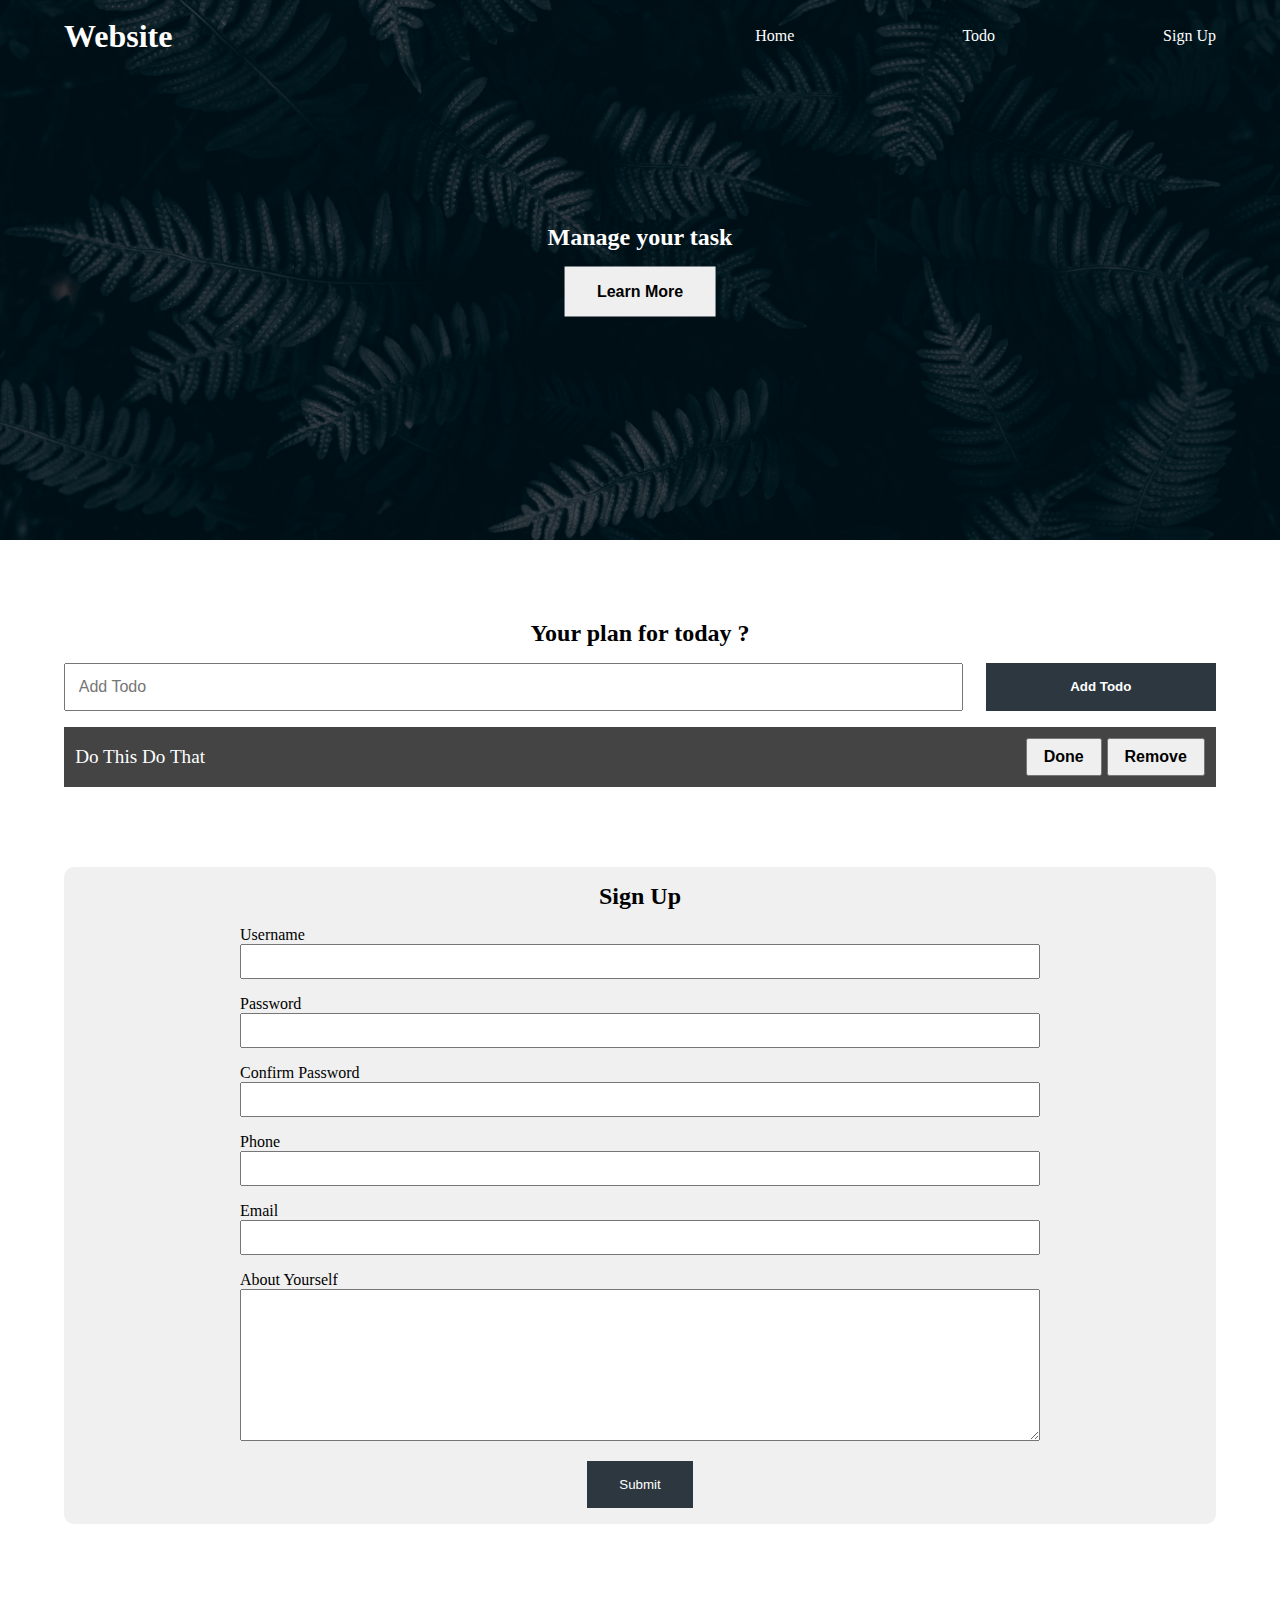
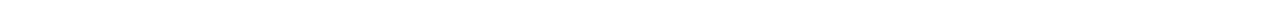
<file: Part2/dom-tutorial/index.html>
<!DOCTYPE html>
<html lang="en">
<head>
    <meta charset="UTF-8">
    <meta name="viewport" content="width=device-width, initial-scale=1.0">
    <title>My Website</title>

    <link rel="stylesheet" href="style.css">

    <!-- <script src="./1.js" defer></script> -->
    <!-- <script src="./3.js" defer></script> -->
    <!-- <script src="./4.js" defer></script> -->
    <!-- <script src="./7.js" defer></script> -->
    <!-- <script src="./9.js" defer></script> -->
    
</head>
<body>

    <header class="header">
        <nav class="nav container">
            <h1 class="logo">Website</h1>

            <ul class="nav-items">
                <li class="nav-item"><a href="">Home</a></li>
                <li class="nav-item"><a href="">Todo</a></li>
                <li class="nav-item"><a href="">Sign Up</a></li>
            </ul>
        </nav>

        <div class="headline">
            <h2 id="main-heading">Manage your task <span style="display: none;">Hello</span></h2>
            <button class="btn btn-headline">Learn More</button>
        </div>
    </header>

    <section class="section-todo container">
        <h2>Your plan for today ?</h2>

        <!-- todo form  -->
        <form class="form-todo">
            <input type="text" name="" id="" placeholder="Add Todo">
            <input type="submit" value="Add Todo" class="btn">
        </form>

        <ul class="todo-list">
            <li>
              <span class="text">Do this do that</span>
              <div class="todo-buttons">
                <button class="todo-btn done">Done</button>
                <button class="todo-btn remove">Remove</button>
              </div>
            </li>
        </ul>
    </section>

    <section class="section-signup container">
        <h2>Sign Up</h2>

        <form class="signup-form">

            <div class="form-group">
                <label for="username">Username</label>
                <input type="text" name="username" id="username">
            </div>
            <div class="form-group">
                <label for="password">Password</label>
                <input type="password" name="password" id="password">
            </div>
            <div class="form-group">
                <label for="confirmPassword">Confirm Password</label>
                <input type="password" name="confirmPassword" id="confirmPassword">
            </div>
            <div class="form-group">
                <label for="phone">Phone</label>
                <input type="text" name="phone" id="phone">
            </div>
            <div class="form-group">
                <label for="email">Email</label>
                <input type="email" name="email" id="email">
            </div>
            <div class="form-group">
                <label for="about">About Yourself</label>
                <textarea name="about" id="about" cols="30" rows="10"></textarea>
            </div>

            <button type="submit" class="btn signup-btn">Submit</button>
           
        </form>
    </section>   

</body>
</html>
</file>
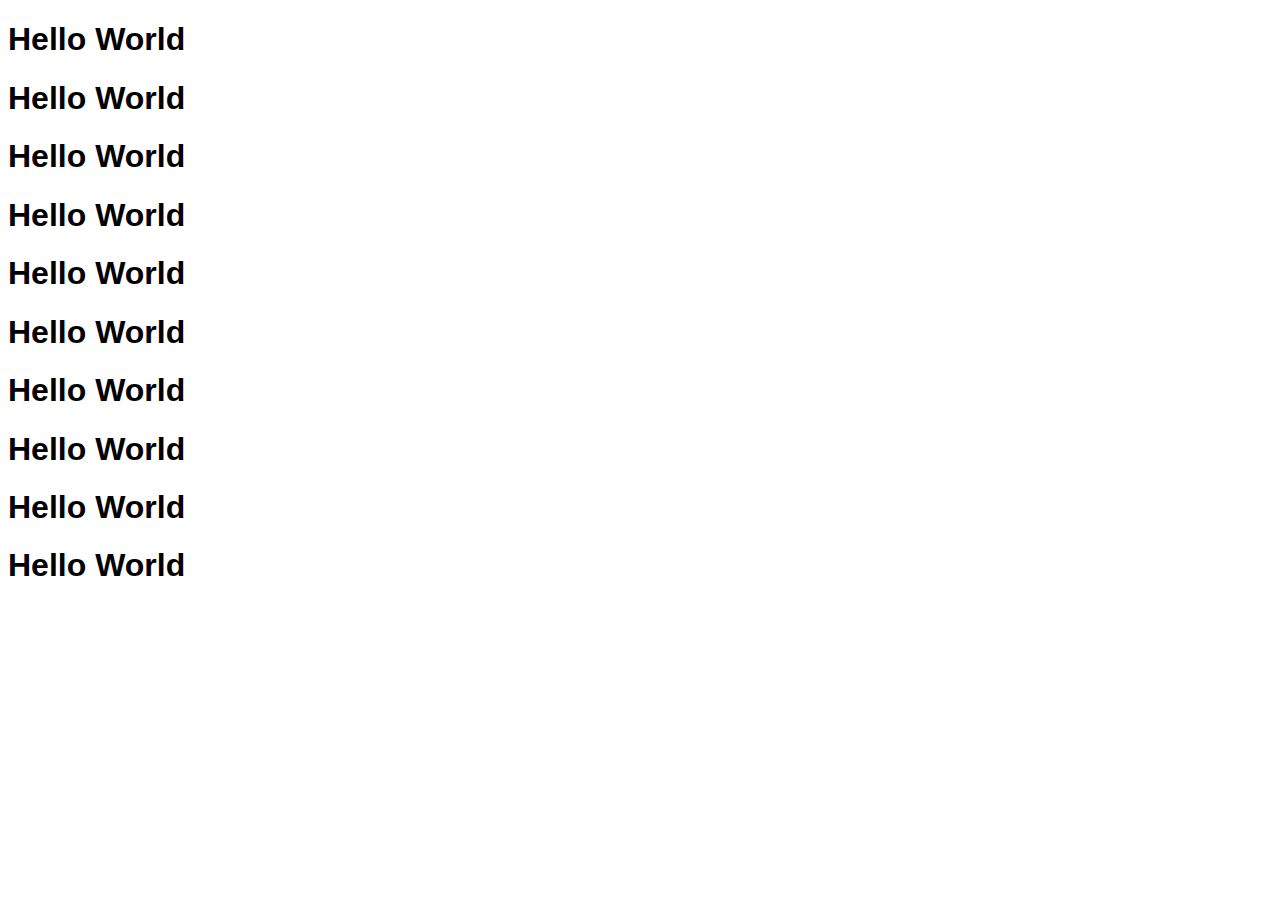
<file: Part3/callback-demo.html>
<!DOCTYPE html>
<html lang="en">
<head>
    <meta charset="UTF-8">
    <meta http-equiv="X-UA-Compatible" content="IE=edge">
    <meta name="viewport" content="width=device-width, initial-scale=1.0">
    <script src="./4.js" defer></script>
    <style>
        body{font-family:arial,sans-serif}
    </style>
    <title>Document</title>
</head>
<body>
  <h1 class="heading1">Hello World</h1>
  <h1 class="heading2">Hello World</h1>
  <h1 class="heading3">Hello World</h1>
  <h1 class="heading4">Hello World</h1>
  <h1 class="heading5">Hello World</h1>
  <h1 class="heading6">Hello World</h1>
  <h1 class="heading7">Hello World</h1>
  <h1 class="heading8">Hello World</h1>
  <h1 class="heading9">Hello World</h1>
  <h1 class="heading10">Hello World</h1>
</body>
</html>
</file>
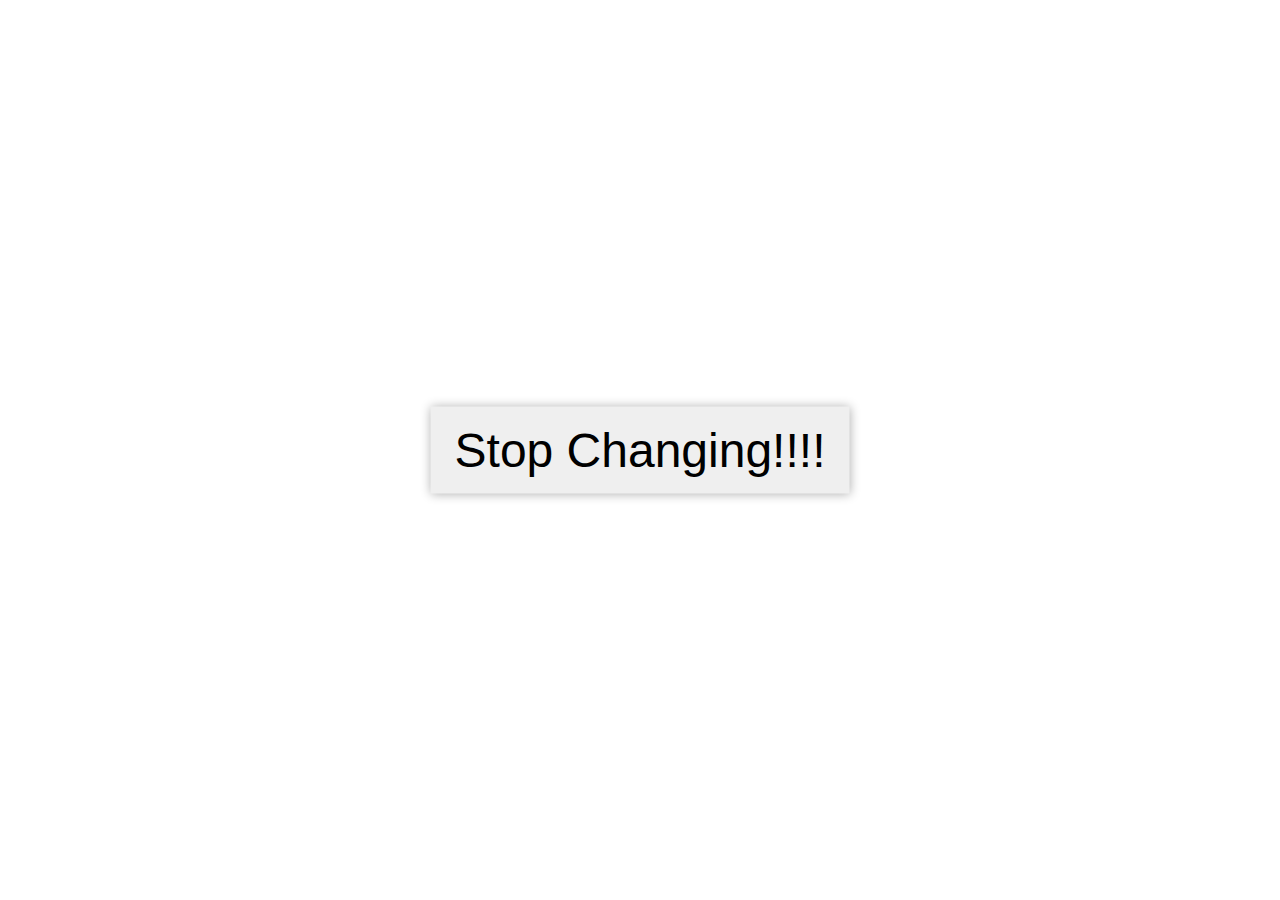
<file: Part3/setInterval.html>
<!DOCTYPE html>
<html lang="en">
  <head>
    <meta charset="UTF-8" />
    <meta http-equiv="X-UA-Compatible" content="IE=edge" />
    <meta name="viewport" content="width=device-width, initial-scale=1.0" />
    <link rel="stylesheet" href="./setInterval.css" />
    <!-- <script src="./2.js" defer></script> -->
    <!-- <script src="./3.js" defer></script> -->
    <title>Set Interval Example</title>
  </head>
  <body>
    <button>Stop Changing!!!!</button>
  </body>
</html>
</file>
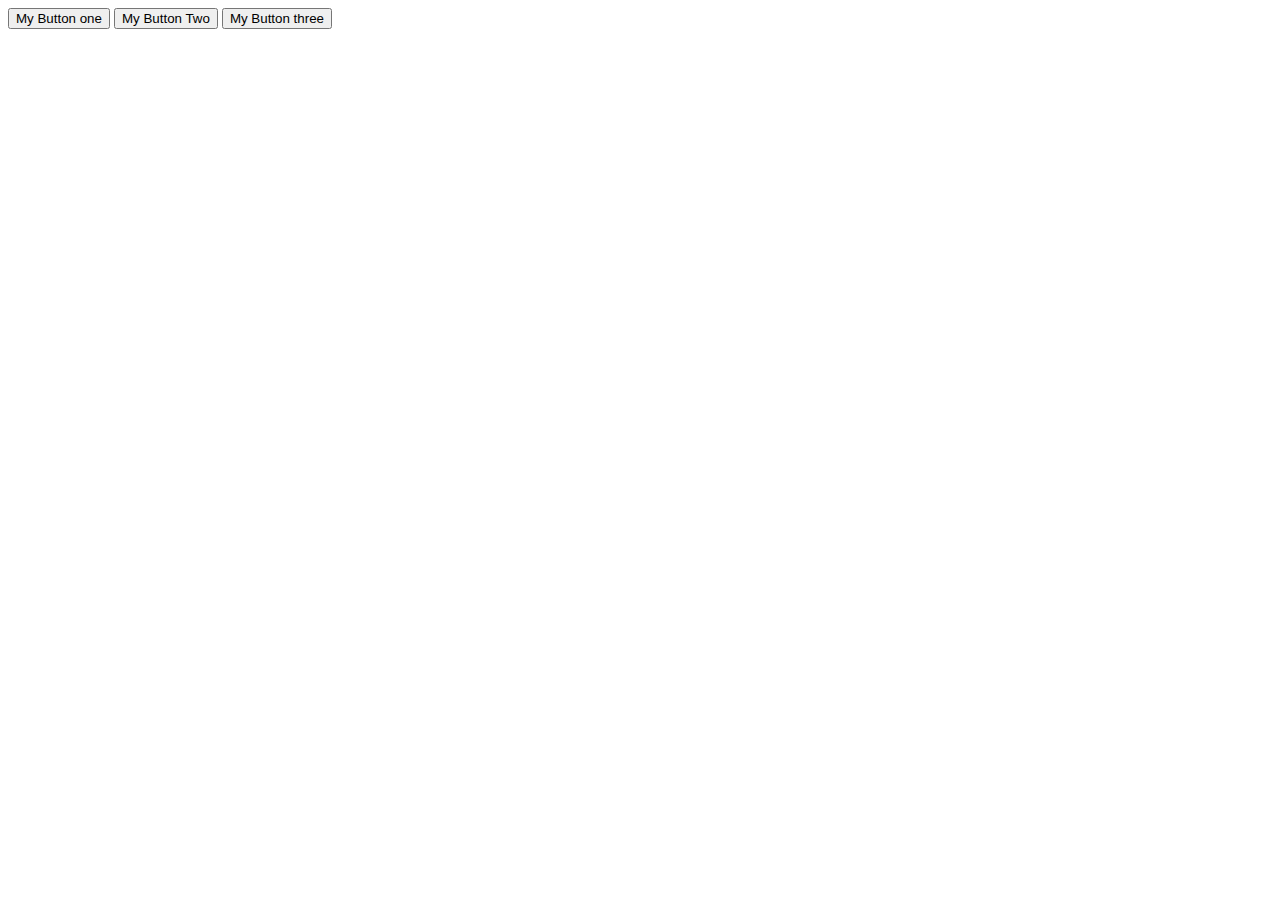
<file: Part2/dom-tutorial/clickEvent.html>
<!DOCTYPE html>
<html lang="en">
<head>
    <meta charset="UTF-8">
    <meta name="viewport" content="width=device-width, initial-scale=1.0">
    <title>Document</title>

    <script src="./5.js" defer></script>
</head>
<body>
    <div class="my-buttons">
        <button id="one">My Button one</button>
        <button id="two">My Button Two</button>
        <button id="three">My Button three</button>
    </div>
</body>
</html>
</file>
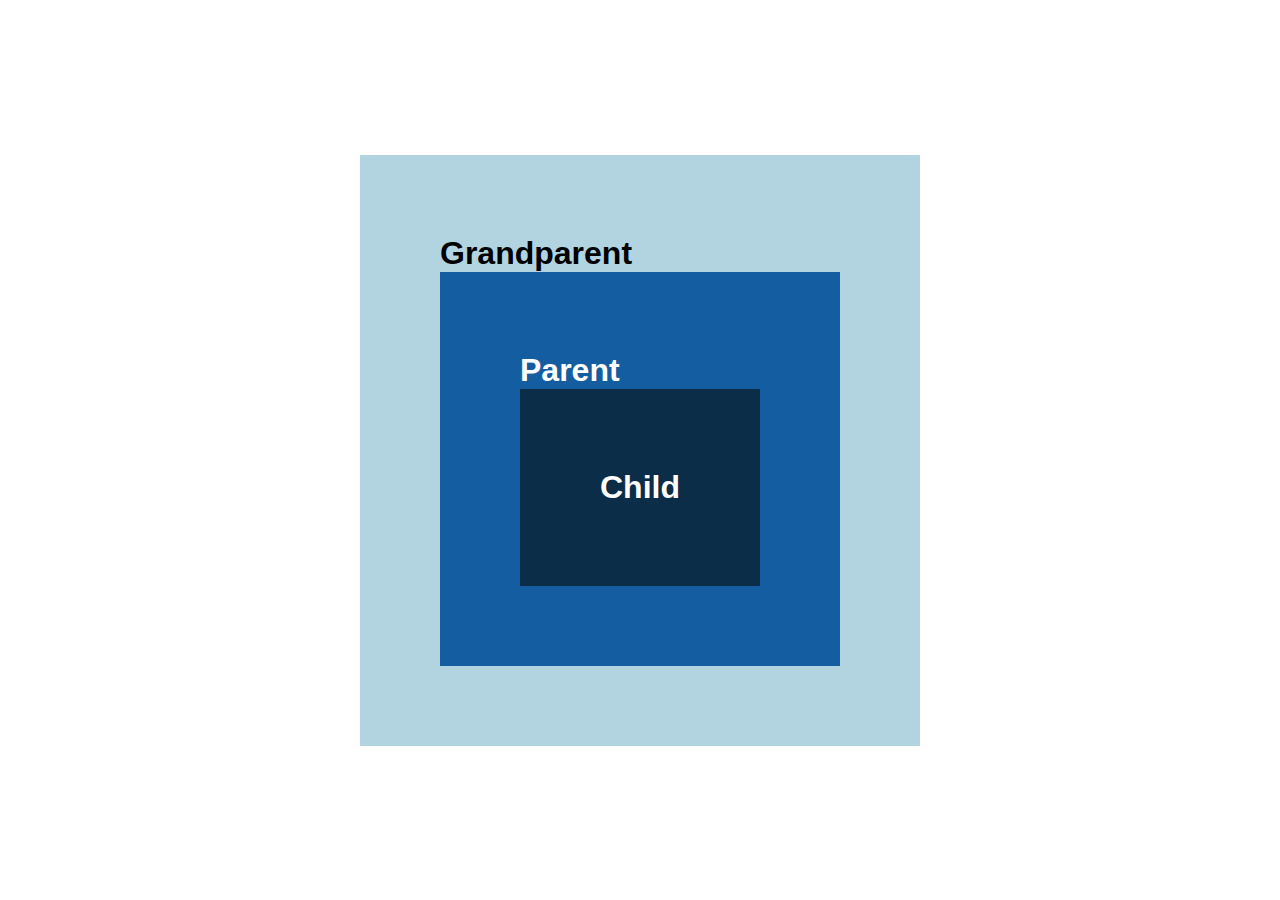
<file: Part2/dom-tutorial/event-bubbling-capturing.html>
<!DOCTYPE html>
<html lang="en">
  <head>
    <meta charset="UTF-8" />
    <meta http-equiv="X-UA-Compatible" content="IE=edge" />
    <meta name="viewport" content="width=device-width, initial-scale=1.0" />
    <link rel="stylesheet" href="./evt-bcd.css" />
    <script src="./8.js" defer></script>
    <title>Event Bubbling | Capturing | delegation</title>
  </head>
  <body>
    <main>
      <div class="grandparent box">
        Grandparent
        <div class="parent box">
          Parent
          <div class="child box">Child</div>
        </div>
      </div>
    </main>
  </body>
</html>
</file>
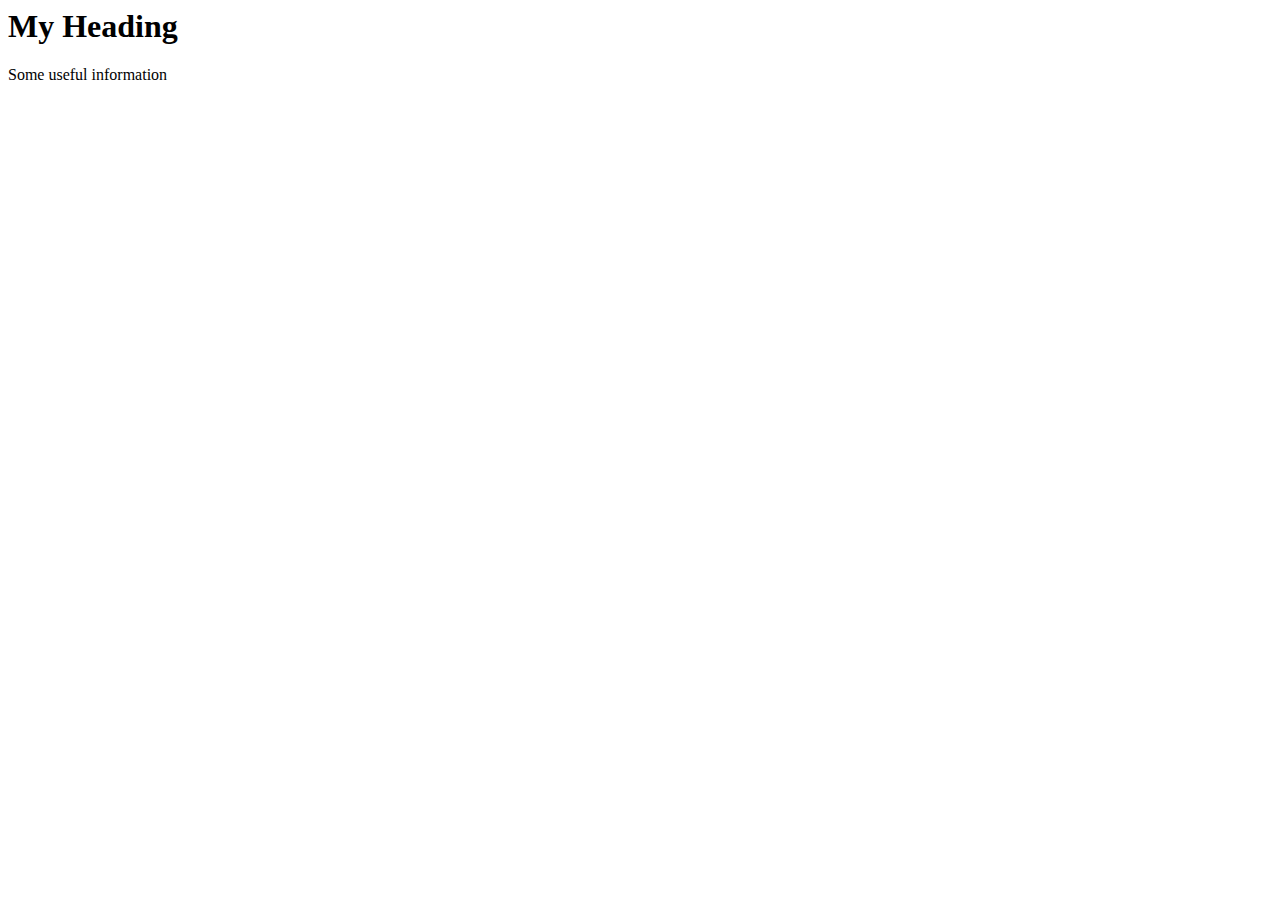
<file: Part2/dom-tutorial/index2.html>
<html>
    <head>
        <title>DOM Traversing</title>
        <script src="./2.js" defer></script>
    </head>
    <body>
        <div class="container">
            <h1>My Heading</h1>
            <p>Some useful information</p>
        </div>
    </body>
</html>
</file>
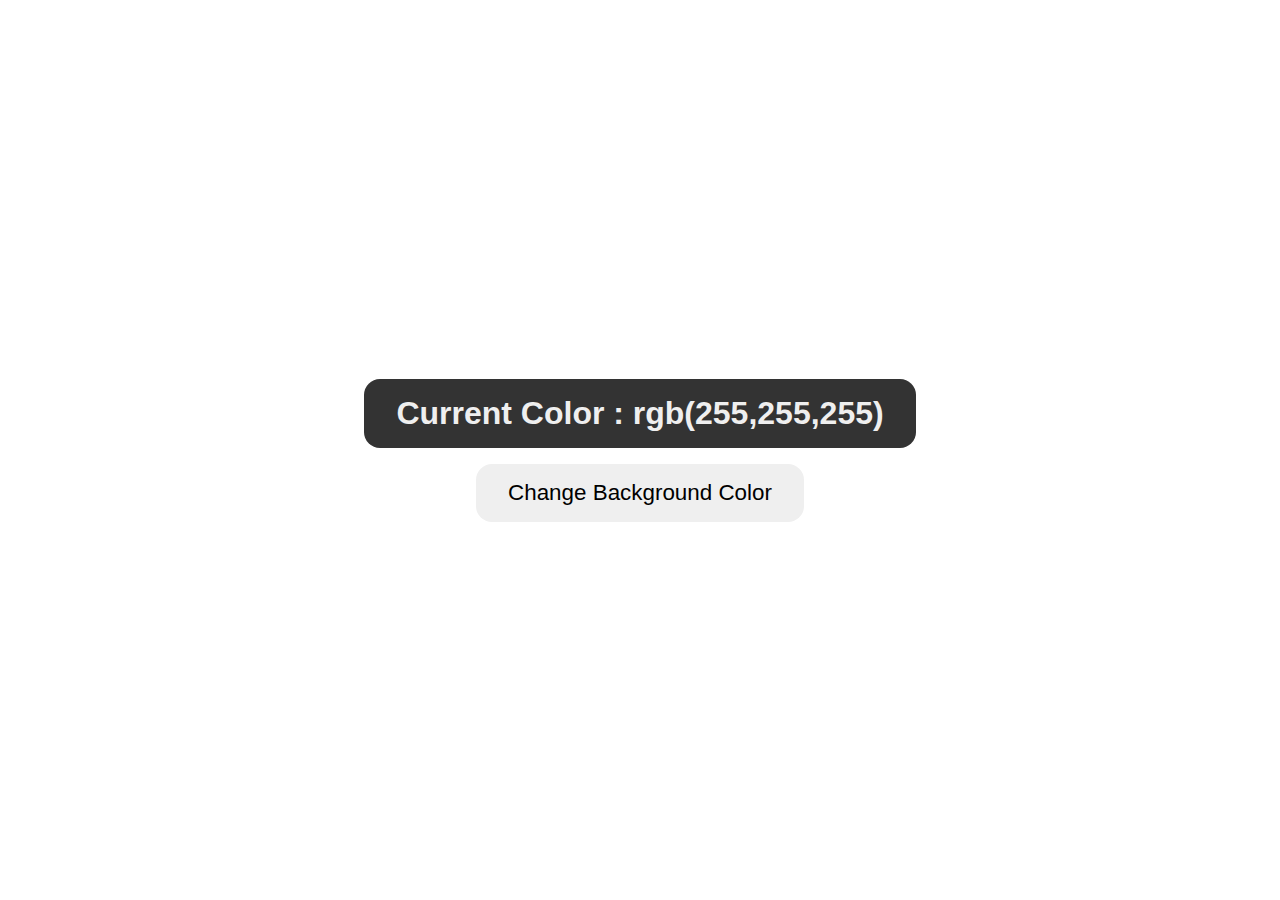
<file: Part2/dom-tutorial/little-demo.html>
<!DOCTYPE html>
<html lang="en">
<head>
    <meta charset="UTF-8">
    <meta http-equiv="X-UA-Compatible" content="IE=edge">
    <meta name="viewport" content="width=device-width, initial-scale=1.0">
    <link rel="stylesheet" href="./little-demo.css">
    <script src="./6.js" defer></script>
    <title>Random Colors</title>
</head>
<body>
    <main>
        <div class="container">
            <h1>Current Color : <span class="current-color"> rgb(255,255,255) </span> </h1>
            <button>Change Background Color</button>
        </div>
    </main>
</body>
</html>
</file>
<file: Part2/dom-tutorial/style.css>
* {
    box-sizing: border-box;
    padding: 0;
    margin: 0
}

body {
    font-family: "poppins" sans-serif;
}

a {
    text-decoration: none;
    color: white;
}

.header {
    position: relative;
    min-height: 60vh;
    background: url('./img.jpg');
    background-position: center;
    background-repeat: no-repeat;
    background-size: cover;
    color: white;
}

.container {
    max-width: 1200px;
    margin: auto;
    width: 90%;    
}

.nav {
    min-height: 8vh;
    display: flex;
    justify-content: space-between;
    align-items: center;
}

.nav-items {
    width: 40%;
    display: flex;
    list-style-type: none;
    justify-content: space-between;
}

.headline {
    text-align: center;
    position: absolute;
    top: 50%;
    left: 50%;
    transform: translate(-50%, -50%);
}

.btn {
    display: inline-block;
    outline: none;
    border: none;
    cursor: pointer;
}

.btn-headline {
    padding: 1rem 2rem;
    font-size: 1rem;
    margin-top: 1rem;
    font-weight: 600;
}

.section-todo {
    margin-top: 5rem;
    text-align: center;
}

.bg-dark {
    background: #000;
    color: #eee;
}

.form-todo {
    min-height: 5vh;
    display: flex;
    justify-content: space-between;
    margin-top: 1rem;
}

.form-todo input {
    min-height: 100%;
}

.form-todo input[type="text"] {
    width: 78%;
    padding: 0.8rem;
    font-size: 1rem;
    font-weight: 400;
}

.form-todo input[type="submit"] {
    width: 20%;
    background: rgb(44, 55, 63);
    color: white;
    font-weight: bold;
}

.todo-list {
    text-align: left;
    font-size: 1.2rem;
    list-style-type: none;
}

.todo-list li {
    padding: 0.7rem;
    background: #444;
    color: white;
    margin-top: 1rem;
    text-transform: capitalize;
    display: flex;
    justify-content: space-between;
    align-items: center;
}

.todo-btn {
    /* min-height: 100%; */
    padding: 0.5rem 1rem;
    font-size: 1rem;
    font-weight: bold;
    cursor: pointer;
}

.section-signup {
    margin: 5rem auto;
    text-align: center;
    background: rgb(240, 240, 240);
    border-radius: 10px;
    padding: 1rem;
}

.signup-form {
    max-width: 800px;
    width: 95%;
    margin: auto;
    text-align: left;
}

.signup-form label {
    display: block;
}

.signup-form input {
    display: block;
    width: 100%;
    padding: 0.5rem;
}

.form-group {
    margin-top: 1rem;
}

.signup-form textarea {
    width: 100%;
}

.signup-btn {
    background: rgb(44, 55, 63);
    color: white;  
    padding: 1rem 2rem;
    display: block;
    margin: auto;  
    margin-top: 1rem;
}
</file>
<file: Part3/setInterval.css>
button {
    position: absolute;
    top: 50%;
    left: 50%;
    transform: translate(-50%, -50%);
    padding: 1rem 1.5rem;
    border: none;
    outline: none;
    cursor: pointer;
    font-size: 3rem;
    box-shadow: 0px 0px 10px rgba(0, 0, 0, 0.322);
    transition: all 0.4s;
  }
  button:hover {
    box-shadow: 0px 0px 15px rgba(0, 0, 0, 0.438);
  }
</file>
<file: Part2/dom-tutorial/evt-bcd.css>
*{
    padding:0;
    margin: 0;
    box-sizing: border-box;
  }
  
  body{
    font-family:arial,sans-serif;
  }
  
  
  main{
    display:flex;
    justify-content:center;
    align-items: center;
    height:100vh;
  }
  
  .box{
    min-width:100px;
    min-height: 100px;
    padding:5rem;
    color:white;
    font-weight: bold;
    font-size: 2rem;
    cursor: pointer;
  }
  
  .grandparent{
    background: #b1d4e0;
    color:black;
  }
  
  .parent{
    background: #145da0;
  }
  
  .child{
    background: #0c2d48;
  }
</file>
<file: Part2/dom-tutorial/little-demo.css>
*{
    box-sizing: border-box;
    padding: 0;
    margin: 0;
}

body{
    font-family:arial,sans-serif;
}
main{
    min-height: 100vh;
    display: flex;
    justify-content: center;
    align-items: center;
    text-align: center;
}

h1{
    padding: 1rem 2rem;
    background-color: #333;
    color: #efefef;
    border-radius: 1rem;
}

button{
    padding: 1rem 2rem;
    font-size:1.4rem;
    border-radius: 1rem;
    cursor: pointer;
    margin-top: 1rem;
    border: none;
    outline: none;
    transition: background 0.4s;
}
button:hover{
    background: rgb(214, 214, 214);
}
</file>
